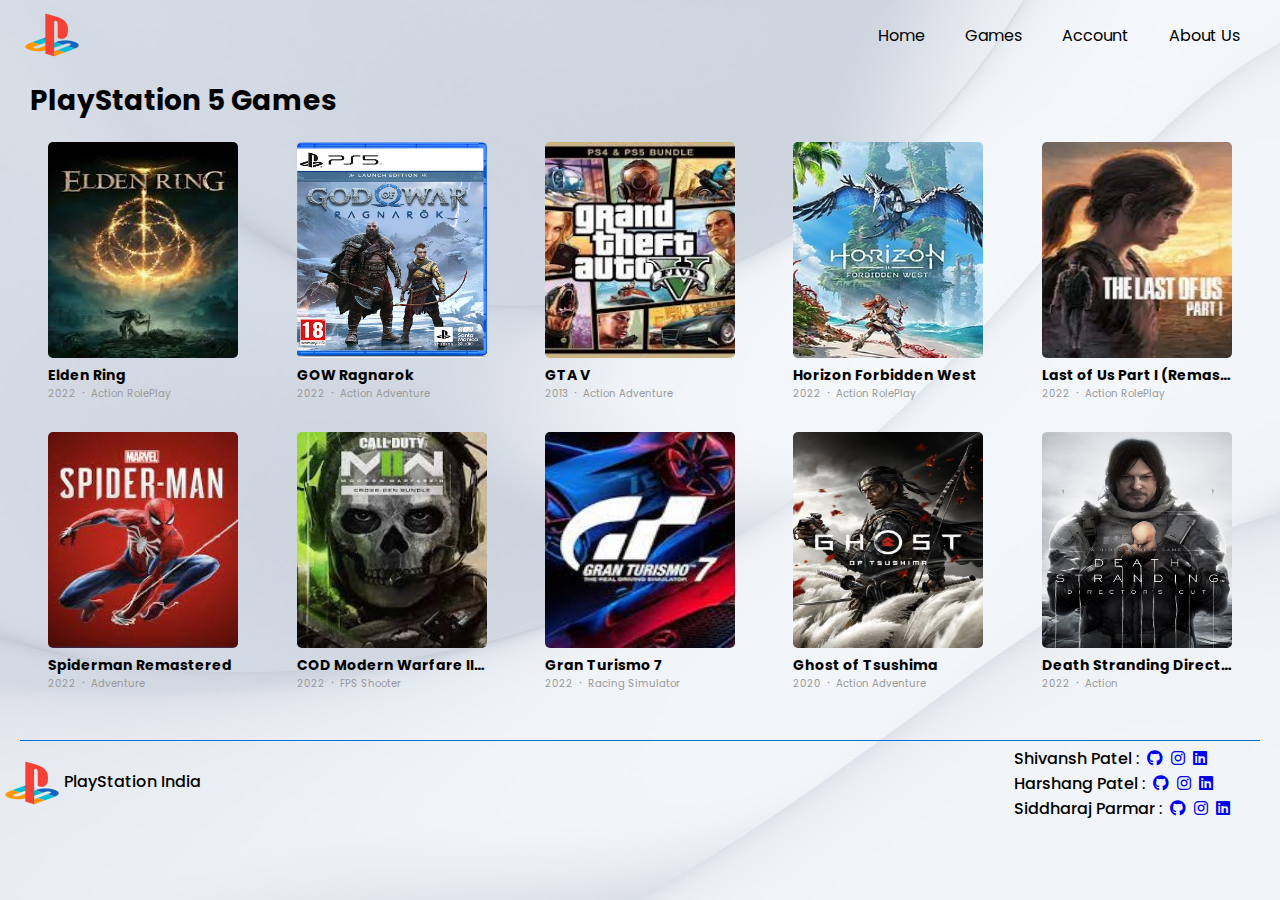
<file: games.html>
<!DOCTYPE html>
<html lang="en">

<head>
    <meta charset="UTF-8">
    <meta name="viewport" content="width=device-width, initial-scale=1.0">
    <link rel="stylesheet" href="style.css">
    <link rel="icon" href="imgs/favicon-ps5.png" type="img/jpeg">
    <link rel="stylesheet" href="https://cdnjs.cloudflare.com/ajax/libs/font-awesome/6.4.0/css/all.min.css">
    <title>Games PS5 | PlayStation India</title>
</head>

<body class="gamesPage">
    <header>    
        <nav class="linksNav">
            <div class="logo">
                <img src="imgs/logo-ps5.png" alt="logo">
            </div>

            <div class="links">
                <ul>
                    <li><a href="index.html">Home</a></li>
                    <li><a href="games.html">Games</a></li>
                    <li><a href="account.html">Account</a></li>
                    <li><a href="#socialMediaNav">About Us</a></li>
                </ul>
            </div>
        </nav>
    </header>

    <main>
        <section class="boxContainer">
            <div class="gameBox-parent">
                <h2>PlayStation 5 Games</h2>
                <div class="gameBox-child">
                    <ul class="cardList">
                        <li class="cardItem game">
                            <img src="imgs/games/elden-ring.jpeg" alt="">
                            <div class="content">
                                <h6>Elden Ring</h6>
                                <p>2022 <svg xmlns="http://www.w3.org/2000/svg" width="9" height="9"
                                        fill="currentColor" class="bi bi-dot" viewBox="0 0 16 16">
                                        <path d="M8 9.5a1.5 1.5 0 1 0 0-3 1.5 1.5 0 0 0 0 3z" />
                                    </svg> Action RolePlay</p>
                            </div>
                        </li>
                        <li class="cardItem game">
                            <img src="imgs/games/gow.jpg" alt="">
                            <div class="content">
                                <h6>GOW Ragnarok</h6>
                                <p>2022 <svg xmlns="http://www.w3.org/2000/svg" width="9" height="9"
                                    fill="currentColor" class="bi bi-dot" viewBox="0 0 16 16">
                                    <path d="M8 9.5a1.5 1.5 0 1 0 0-3 1.5 1.5 0 0 0 0 3z" />
                                    </svg> Action Adventure</p>
                            </div>
                        </li>
                        <li class="cardItem game">
                            <img src="imgs/games/gta5.jpeg" alt="">
                            <div class="content">
                                <h6>GTA V</h6>
                                <p>2013 <svg xmlns="http://www.w3.org/2000/svg" width="9" height="9"
                                    fill="currentColor" class="bi bi-dot" viewBox="0 0 16 16">
                                    <path d="M8 9.5a1.5 1.5 0 1 0 0-3 1.5 1.5 0 0 0 0 3z" />
                                    </svg> Action Adventure</p>
                            </div>
                        </li>
                        <li class="cardItem game">
                            <img src="imgs/games/forbidden-west.jpg" alt="">
                            <div class="content">
                                <h6>Horizon Forbidden West</h6>
                                <p>2022 <svg xmlns="http://www.w3.org/2000/svg" width="9" height="9"
                                    fill="currentColor" class="bi bi-dot" viewBox="0 0 16 16">
                                    <path d="M8 9.5a1.5 1.5 0 1 0 0-3 1.5 1.5 0 0 0 0 3z" />
                                    </svg> Action RolePlay</p>
                            </div>
                        </li>
                        <li class="cardItem game">
                            <img src="imgs/games/last-of-us.jpeg" alt="">
                            <div class="content">
                                <h6>Last of Us Part I (Remastered)</h6>
                                <p>2022 <svg xmlns="http://www.w3.org/2000/svg" width="9" height="9"
                                    fill="currentColor" class="bi bi-dot" viewBox="0 0 16 16">
                                    <path d="M8 9.5a1.5 1.5 0 1 0 0-3 1.5 1.5 0 0 0 0 3z" />
                                    </svg> Action RolePlay</p>
                            </div>
                        </li>
                    </ul>
                    <ul class="cardList">
                        <li class="cardItem game">
                            <img src="imgs/games/spiderman.jpeg" alt="">
                            <div class="content">
                                <h6>Spiderman Remastered</h6>
                                <p>2022 <svg xmlns="http://www.w3.org/2000/svg" width="9" height="9"
                                    fill="currentColor" class="bi bi-dot" viewBox="0 0 16 16">
                                    <path d="M8 9.5a1.5 1.5 0 1 0 0-3 1.5 1.5 0 0 0 0 3z" />
                                    </svg> Adventure</p>
                            </div>
                        </li>
                        <li class="cardItem game">
                            <img src="imgs/games/mw-2.jpeg" alt="">
                            <div class="content">
                                <h6>COD Modern Warfare II (Remastered)</h6>
                                <p>2022 <svg xmlns="http://www.w3.org/2000/svg" width="9" height="9"
                                    fill="currentColor" class="bi bi-dot" viewBox="0 0 16 16">
                                    <path d="M8 9.5a1.5 1.5 0 1 0 0-3 1.5 1.5 0 0 0 0 3z" />
                                    </svg> FPS Shooter</p>
                            </div>
                        </li>
                        <li class="cardItem game">
                            <img src="imgs/games/gt-7.jpeg" alt="">
                            <div class="content">
                                <h6>Gran Turismo 7</h6>
                                <p>2022 <svg xmlns="http://www.w3.org/2000/svg" width="9" height="9"
                                    fill="currentColor" class="bi bi-dot" viewBox="0 0 16 16">
                                    <path d="M8 9.5a1.5 1.5 0 1 0 0-3 1.5 1.5 0 0 0 0 3z" />
                                    </svg> Racing Simulator</p>
                            </div>
                        </li>
                        <li class="cardItem game">
                            <img src="imgs/games/ghost-of-tsushima.jpg" alt="">
                            <div class="content">
                                <h6>Ghost of Tsushima</h6>
                                <p>2020 <svg xmlns="http://www.w3.org/2000/svg" width="9" height="9"
                                    fill="currentColor" class="bi bi-dot" viewBox="0 0 16 16">
                                    <path d="M8 9.5a1.5 1.5 0 1 0 0-3 1.5 1.5 0 0 0 0 3z" />
                                    </svg> Action Adventure</p>
                            </div>
                        </li>
                        <li class="cardItem game">
                            <img src="imgs/games/death-stranding.jpg" alt="">
                            <div class="content">
                                <h6>Death Stranding Director's Cut</h6>
                                <p>2022 <svg xmlns="http://www.w3.org/2000/svg" width="9" height="9"
                                        fill="currentColor" class="bi bi-dot" viewBox="0 0 16 16">
                                        <path d="M8 9.5a1.5 1.5 0 1 0 0-3 1.5 1.5 0 0 0 0 3z" />
                                    </svg> Action</p>
                            </div>
                        </li>
                    </ul>
                </div>
            </div>
        </section>
    </main>

    <hr class="foothr">

    <footer>
        <nav id="socialMediaNav">
            <div class="footContainer">
                <div class="logo">
                    <img src="imgs/logo-ps5.png" alt="">
                    <span>PlayStation India</span>
                </div>

                <div class="devs">
                    <div class="svp">
                        <span>Shivansh Patel</span> : 
                        <a href="https://github.com/codewithSVP" target="_blank" rel="noreferrer noopener"><i class="fa-brands fa-github"></i></a>
                        <a href="https://www.instagram.com/svpatel.896/" target="_blank" rel="noreferrer noopener"><i class="fa-brands fa-instagram"></i></a>
                        <a href="https://www.linkedin.com/in/codewithsvp/" target="_blank" rel="noreferrer noopener"><i class="fa-brands fa-linkedin"></i></a>
                    </div>

                    <div class="harshang">
                        <span>Harshang Patel</span> : 
                        <a href="https://github.com/harshangpate" target="_blank" rel="noreferrer noopener"><i class="fa-brands fa-github"></i></a>
                        <a href="https://www.instagram.com/harshangpatel_2006/" target="_blank" rel="noreferrer noopener"><i class="fa-brands fa-instagram"></i></a>
                        <a href="https://www.linkedin.com/in/harshang-patel-3870b3261/"><i class="fa-brands fa-linkedin"></i></a>
                    </div>

                    <div class="siddharaj">
                        <span>Siddharaj Parmar</span> : 
                        <a href="https://github.com/Siddharaj-Parmar" target="_blank" rel="noreferrer noopener"><i class="fa-brands fa-github"></i></a>
                        <a href="https://www.instagram.com/mr_siddhu_024/" target="_blank" rel="noreferrer noopener"><i class="fa-brands fa-instagram"></i></a>
                        <a href="https://www.linkedin.com/in/siddharaj-parmar-523a6825b/" target="_blank" rel="noreferrer noopener"><i class="fa-brands fa-linkedin"></i></a>
                    </div>
                </div>
            </div>
        </nav>
    </footer>
</body>

</html>
</file>
<file: style.css>
@import url('https://fonts.googleapis.com/css2?family=Poppins:ital,wght@0,300;0,400;0,500;0,600;1,200&display=swap');

* {
    margin: 0;
    padding: 0;
    box-sizing: border-box;
}

html {
    scroll-behavior: smooth;
}

body {
    background-color: white;
    background-repeat: no-repeat;
    color: black;
    font-family: 'Poppins', sans-serif;
}


/* index page starts here */


.logo {
    display: flex;
    justify-content: center;
}


.descHR {
    border: 0;
    height: 1px;
    background: #0070cc;
    margin: 35px 80px;
}

.linksNav {
    display: flex;
    justify-content: space-between;
    align-items: center;
    background: transparent;
    height: 70px;
    padding: 0 20px;
}

nav ul {
    display: flex;
    justify-content: center;
}

nav ul li {
    list-style-type: none;
    margin: 0 20px;
}

nav ul li a {
    color: black;
    text-decoration: none;
    transition: all 0.25s ease 0s;
}

nav ul li a:hover {
    color: #0070cc;
}

.description {
    display: flex;
    justify-content: space-around;
    margin: 30px 0;
}

.description div {
    width: 30%;
}

.description .pic img {
    margin: 25px 70px 0 0;
    width: 100%;
}

.description .text-desc .console-name {
    padding-top: 75px;
    padding-bottom: 12px;
    font-size: 2rem;
    color: #0070cc;
}

.description .text-desc p {
    justify-content: center;
    font-size: 1.7rem;
}

.specs {
    display: flex;
    margin: 30px 0;
}

.specs .specifics {
    padding: 0 90px;
}

.specs .specifics .spec-list {
    margin: 12px 0;
    line-height: 1.69rem;
    font-weight: 400;
}

.specs .specifics .spec-list .price {
    margin-top: 25px;
    font-weight: bold;
    font-size: large;
}

.specs .specifics .spec-list .spec-category {
    color: #0070cc;
}

.specs .specifics .spec-list li {
    list-style-type: none;
}

.specs .specifics .spec-list .spec-child-list {
    margin: -27px 120px;
}

.specs .specifics .buy-now {
    width: 130px;
    padding: 10px 10px;
    border: 0;
    border-radius: 25px;
    outline: none;
    cursor: pointer;
    background-color: #0070cc;
    font-size: 0.9rem;
    font-weight: bold;
    color: white;
    transition: ease-in-out 75ms;
}

.specs .specifics .buy-now:hover {
    width: 160px;
}



/* Games Page starts here */


.gamesPage {
    background-image: url(imgs/main-bg.jpg);
}

.boxContainer {
    margin-top: 10px;
}

.foothr {
    border: 0;
    height: 1px;
    background: #0070cc;
    margin: 10px 20px;
}

.boxContainer .gameBox-parent {
    width: 100%;
    height: 650px;
    /* border: 1px solid #000; */
}

.boxContainer .gameBox-parent h2 {
    margin-top: 5px;
    margin-left: 30px;
    font-size: 28px;
}

.boxContainer .gameBox-parent .gameBox-child {
    width: 100%;
    height: 575px;
    margin-top: 10px;
    /* border: 1px solid #000; */
}

.boxContainer .gameBox-parent .gameBox-child ul {
    display: flex;
    justify-content: space-evenly;
}

.boxContainer .gameBox-parent .gameBox-child .cardList .cardItem {
    display: inline-block;
    width: 200px;
    height: 280px;
    margin: 5px 5px;
    padding: 5px;
}

.boxContainer .gameBox-parent .gameBox-child .cardList .cardItem img:hover {
    transform: scale(1.05);
    transition: .4s linear transform;
    filter: drop-shadow(5px 5px 10px black);
}

.boxContainer .gameBox-parent .gameBox-child .cardList .cardItem img {
    width: 100%;
    height: 80%;
    border-radius: 5px;
}

.boxContainer .gameBox-parent .gameBox-child .cardList .cardItem .content {
    width: 100%;
    height: 20%;
    overflow: hidden;
}

.boxContainer .gameBox-parent .gameBox-child .cardList .cardItem .content h6 {
    width: 100%;
    font-size: 14px;
    text-overflow: ellipsis;
    white-space: nowrap;
    overflow: hidden;
    transition: .3s ease-in-out;
}

.boxContainer .gameBox-parent .gameBox-child .cardList .cardItem .content p {
    width: 100%;
    font-size: 10px;
    font-size: 600;
    color: #999;
    overflow: hidden;
    transition: .3s ease-in-out;
}

.footContainer {
    display: flex;
    align-items: center;
    justify-content: space-between;
}

.footContainer .logo span {
    margin: 18px 0;
}

.footContainer span {
    font-weight: 500;
}

.footContainer .devs {
    margin: 0 50px;
    position: absolute;
    right: 0;
}

.devs a {
    margin-left: 4px;
}
</file>
